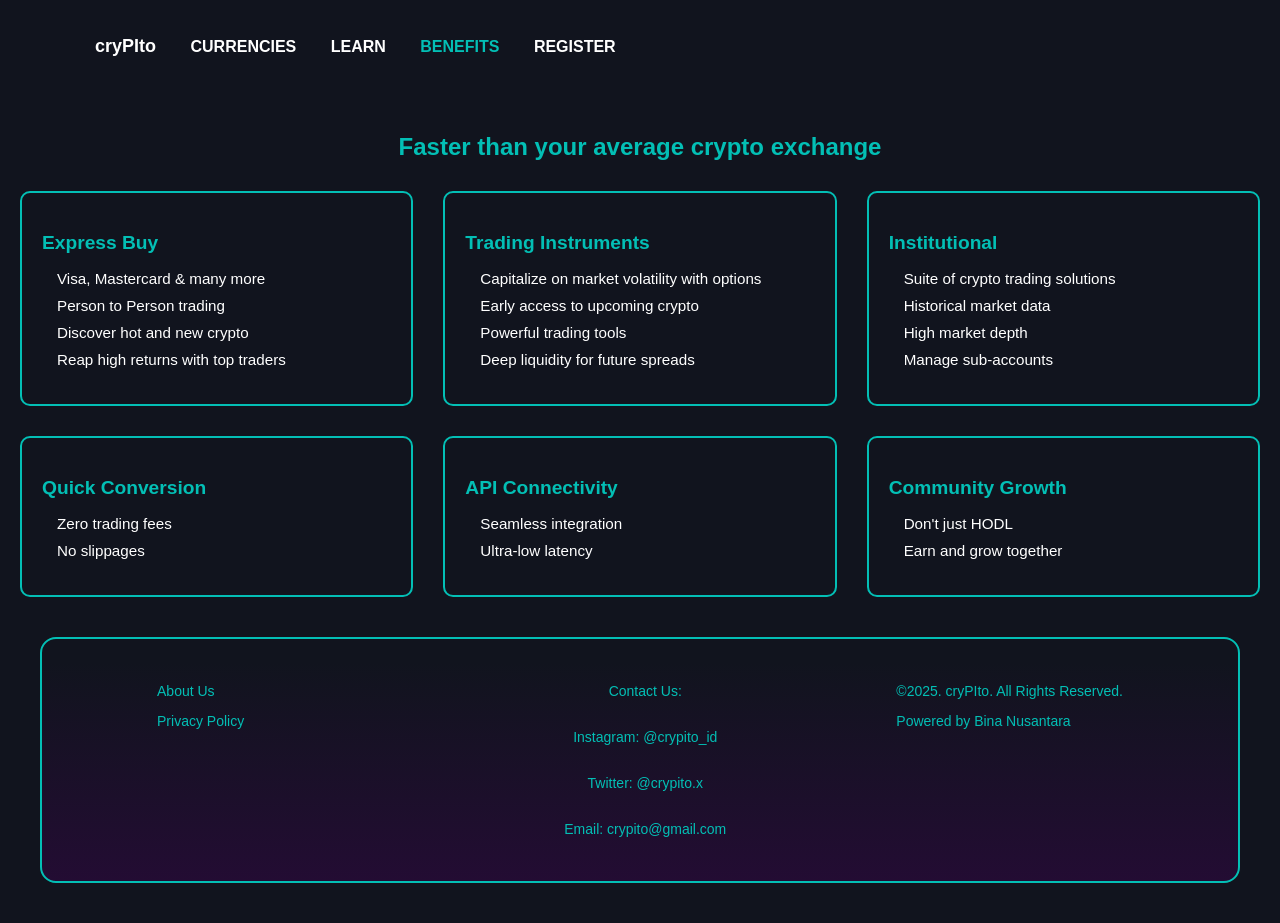
<file: benefit/benefits.html>
<!DOCTYPE html>
<html lang="en">
<head>
    <meta charset="UTF-8">
    <meta name="viewport" content="width=device-width, initial-scale=1.0">
    <title>Benefit</title>
    <link rel="stylesheet" href="../benefit/benefit.css"/>
</head>
<body>
    <header>
        <nav class="navbar">
            <ul class="nav-links">
                <a href="../home/index.html" class="logo">cryPIto</a>
                <a href="../currency/currencies.html">CURRENCIES</a>
                <a href="../learn/learn.html">LEARN</a>
                <a href="../benefit/benefits.html" class="active">BENEFITS</a>
                <a href="../register/register.html">REGISTER</a>
            </ul>
        </nav>
    </header>

    <main class="benefits-section">
    <h1>Faster than your average crypto exchange</h1>
    <div class="benefit-grid">
      <div class="benefit-box">
        <h3>Express Buy</h3>
        <ul>
          <li>Visa, Mastercard & many more</li>
          <li>Person to Person trading</li>
          <li>Discover hot and new crypto</li>
          <li>Reap high returns with top traders</li>
        </ul>
      </div>
      <div class="benefit-box">
        <h3>Trading Instruments</h3>
        <ul>
          <li>Capitalize on market volatility with options</li>
          <li>Early access to upcoming crypto</li>
          <li>Powerful trading tools</li>
          <li>Deep liquidity for future spreads</li>
        </ul>
      </div>
      <div class="benefit-box">
        <h3>Institutional</h3>
        <ul>
          <li>Suite of crypto trading solutions</li>
          <li>Historical market data</li>
          <li>High market depth</li>
          <li>Manage sub-accounts</li>
        </ul>
      </div>
      <div class="benefit-box">
        <h3>Quick Conversion</h3>
        <ul>
          <li>Zero trading fees</li>
          <li>No slippages</li>
        </ul>
      </div>
      <div class="benefit-box">
        <h3>API Connectivity</h3>
        <ul>
          <li>Seamless integration</li>
          <li>Ultra-low latency</li>
        </ul>
      </div>
      <div class="benefit-box">
        <h3>Community Growth</h3>
        <ul>
          <li>Don't just HODL</li>
          <li>Earn and grow together</li>
        </ul>
      </div>
    </div>
  </main>

  <footer>
    <div class="footer-links">
        <p>About Us</p>
        <p>Privacy Policy</p>
    </div>
    <div class="footer-contact">
        <p>Contact Us:</p>
        <p>Instagram: @crypito_id</p>
        <p>Twitter: @crypito.x</p>
        <p>Email: crypito@gmail.com</p>
    </div>
    <div class="footer-rights">
        <p>©2025. cryPIto. All Rights Reserved.</p>
        <p>Powered by Bina Nusantara</p>
    </div>
</footer>

</body>
</html>
</file>
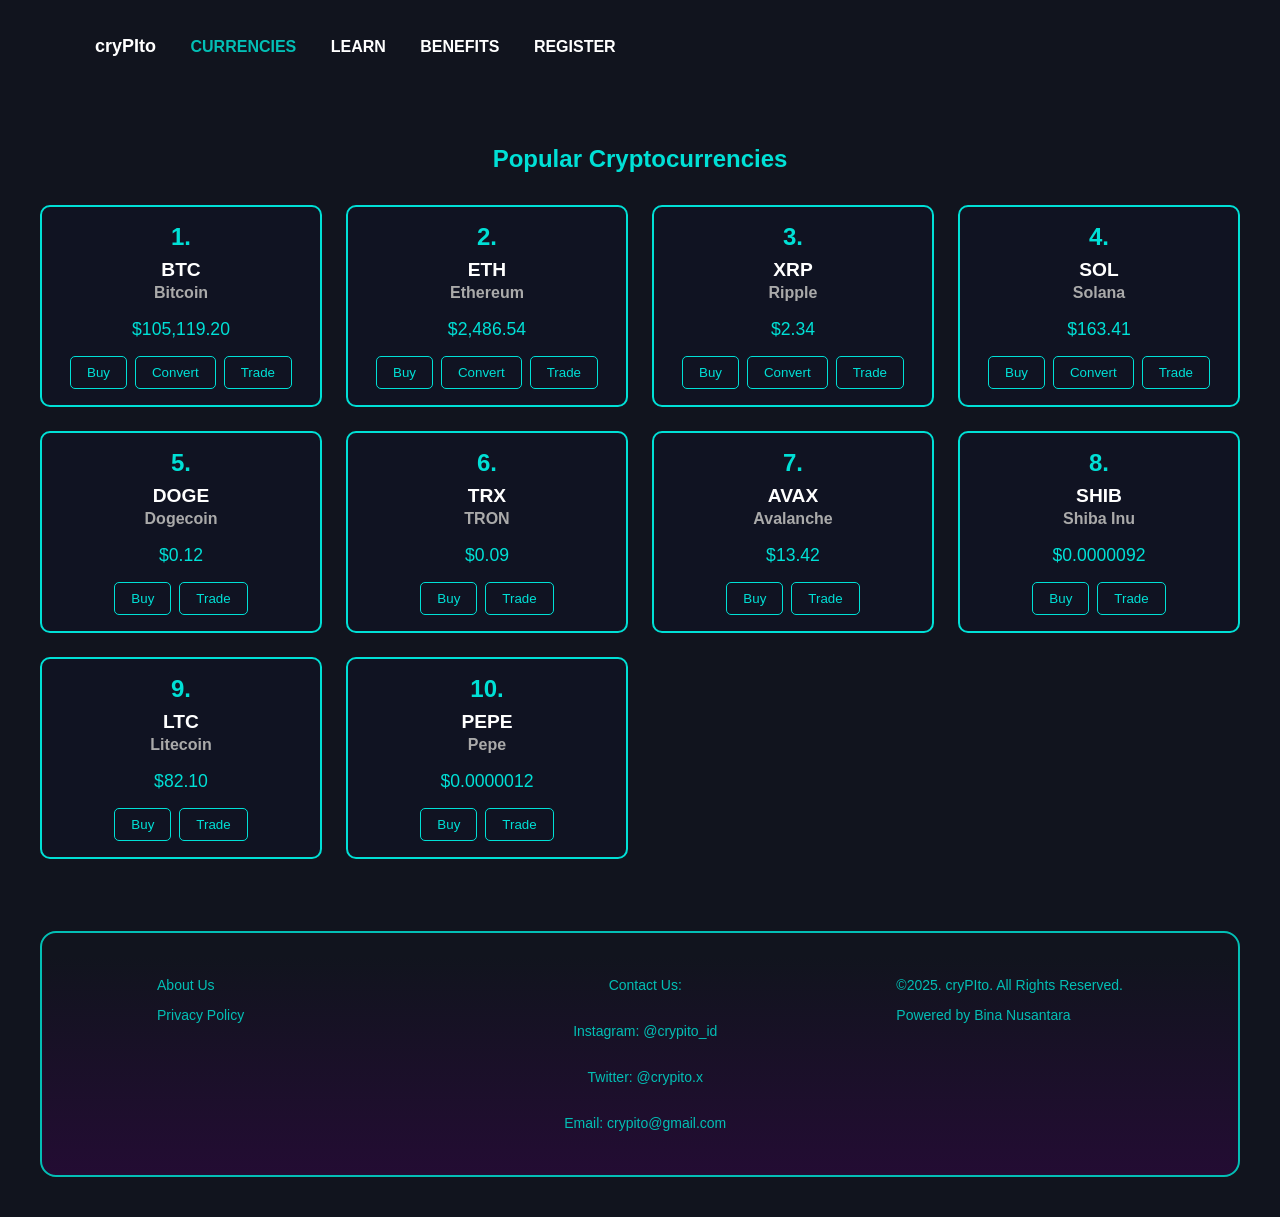
<file: currency/currencies.html>
<!DOCTYPE html>
<html lang="en">
<head>
    <meta charset="UTF-8">
    <meta name="viewport" content="width=device-width, initial-scale=1.0">
    <title>Currency</title>
    <link rel="stylesheet" href="../currency/currencies.css"/>
</head>
<body>
    <header>
        <nav class="navbar">
            <ul class="nav-links">
                <a href="../home/index.html" class="logo">cryPIto</a>
                <a href="../currency/currencies.html" class="active">CURRENCIES</a>
                <a href="../learn/learn.html">LEARN</a>
                <a href="../benefit/benefits.html">BENEFITS</a>
                <a href="../register/register.html">REGISTER</a>
            </ul>
        </nav>
    </header>

    <section class="currencies">
    <h1>Popular Cryptocurrencies</h1>

    <div class="currency-grid">
      <div class="currency-box top">
        <span class="rank">1.</span>
        <h3>BTC<br><small>Bitcoin</small></h3>
        <p>$105,119.20</p>
        <div class="btn-group">
          <button class="buy">Buy</button>
          <button class="convert">Convert</button>
          <button class="trade">Trade</button>
        </div>
      </div>
      <div class="currency-box top">
        <span class="rank">2.</span>
        <h3>ETH<br><small>Ethereum</small></h3>
        <p>$2,486.54</p>
        <div class="btn-group">
          <button class="buy">Buy</button>
          <button class="convert">Convert</button>
          <button class="trade">Trade</button>
        </div>
      </div>
      <div class="currency-box top">
        <span class="rank">3.</span>
        <h3>XRP<br><small>Ripple</small></h3>
        <p>$2.34</p>
        <div class="btn-group">
          <button class="buy">Buy</button>
          <button class="convert">Convert</button>
          <button class="trade">Trade</button>
        </div>
      </div>
      <div class="currency-box top">
        <span class="rank">4.</span>
        <h3>SOL<br><small>Solana</small></h3>
        <p>$163.41</p>
        <div class="btn-group">
          <button class="buy">Buy</button>
          <button class="convert">Convert</button>
          <button class="trade">Trade</button>
        </div>
      </div>

      <div class="currency-box">
        <span class="rank">5.</span>
        <h3>DOGE<br><small>Dogecoin</small></h3>
        <p>$0.12</p>
        <div class="btn-group">
          <button class="buy">Buy</button>
          <button class="trade">Trade</button>
        </div>
      </div>
      <div class="currency-box">
        <span class="rank">6.</span>
        <h3>TRX<br><small>TRON</small></h3>
        <p>$0.09</p>
        <div class="btn-group">
          <button class="buy">Buy</button>
          <button class="trade">Trade</button>
        </div>
      </div>
      <div class="currency-box">
        <span class="rank">7.</span>
        <h3>AVAX<br><small>Avalanche</small></h3>
        <p>$13.42</p>
        <div class="btn-group">
          <button class="buy">Buy</button>
          <button class="trade">Trade</button>
        </div>
      </div>
      <div class="currency-box">
        <span class="rank">8.</span>
        <h3>SHIB<br><small>Shiba Inu</small></h3>
        <p>$0.0000092</p>
        <div class="btn-group">
          <button class="buy">Buy</button>
          <button class="trade">Trade</button>
        </div>
      </div>
      <div class="currency-box">
        <span class="rank">9.</span>
        <h3>LTC<br><small>Litecoin</small></h3>
        <p>$82.10</p>
        <div class="btn-group">
          <button class="buy">Buy</button>
          <button class="trade">Trade</button>
        </div>
      </div>
      <div class="currency-box">
        <span class="rank">10.</span>
        <h3>PEPE<br><small>Pepe</small></h3>
        <p>$0.0000012</p>
        <div class="btn-group">
          <button class="buy">Buy</button>
          <button class="trade">Trade</button>
        </div>
      </div>
    </div>
  </section>
  
  <footer>
    <div class="footer-links">
        <p>About Us</p>
        <p>Privacy Policy</p>
    </div>
    <div class="footer-contact">
        <p>Contact Us:</p>
        <p>Instagram: @crypito_id</p>
        <p>Twitter: @crypito.x</p>
        <p>Email: crypito@gmail.com</p>
    </div>
    <div class="footer-rights">
        <p>©2025. cryPIto. All Rights Reserved.</p>
        <p>Powered by Bina Nusantara</p>
    </div>
</footer>

<script src="../currency/currencies.js"></script>
</body>
</html>
</file>
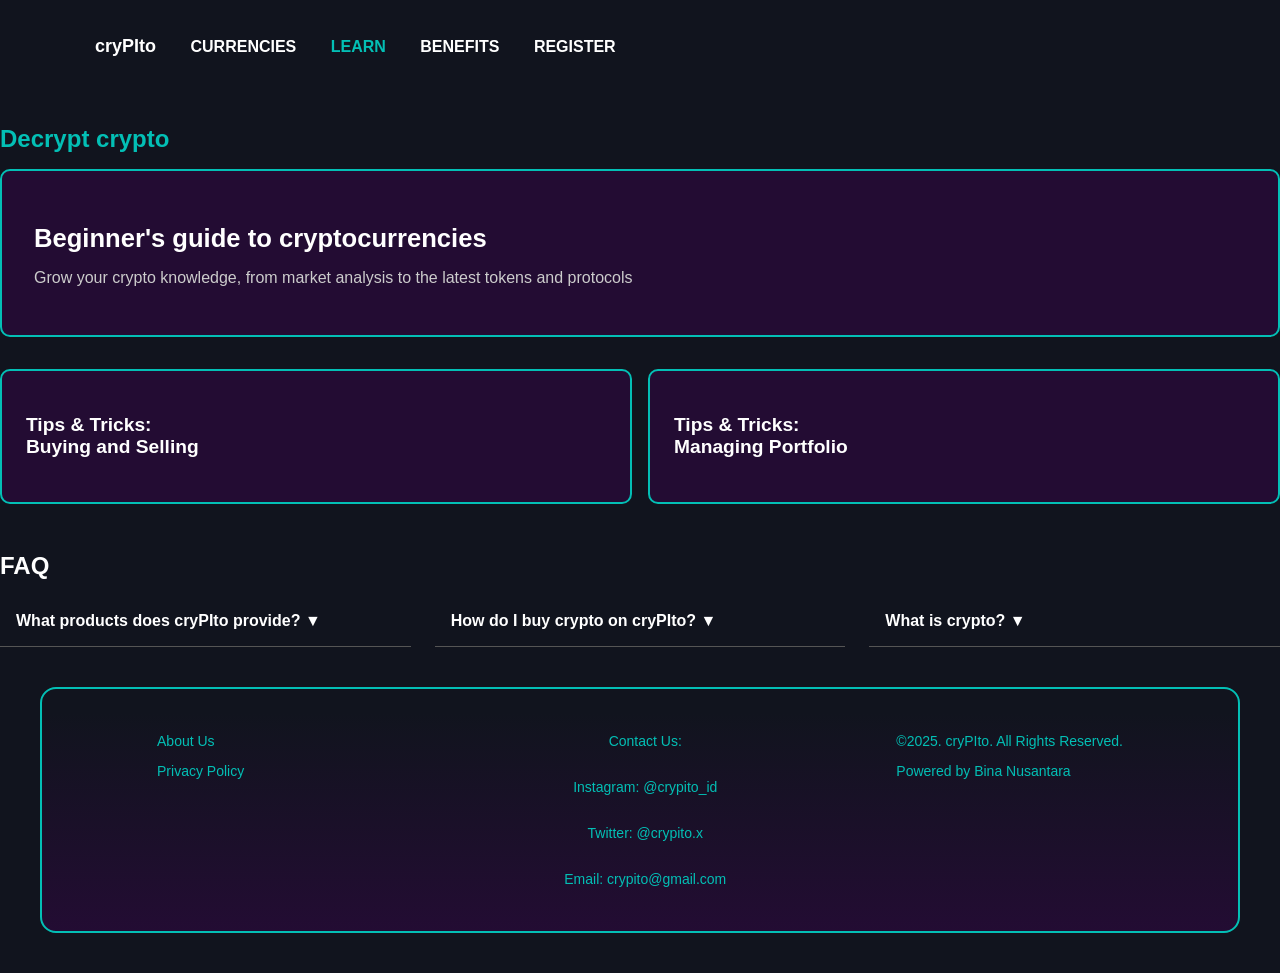
<file: learn/learn.html>
<!DOCTYPE html>
<html lang="en">
<head>
    <meta charset="UTF-8">
    <meta name="viewport" content="width=device-width, initial-scale=1.0">
    <title>Learn</title>
    <link rel="stylesheet" href="../learn/learn.css" />
</head>
<body>
      <header>
        <nav class="navbar">
            <ul class="nav-links">
                <a href="../home/index.html" class="logo">cryPIto</a>
                <a href="../currency/currencies.html">CURRENCIES</a>
                <a href="../learn/learn.html" class="active">LEARN</a>
                <a href="../benefit/benefits.html">BENEFITS</a>
                <a href="../register/register.html">REGISTER</a>
            </ul>
        </nav>
    </header>

   <section class="hero-learn">
    <h1>Decrypt crypto</h1>
    <div class="learn-card main">
      <div class="text">
        <h2>Beginner's guide to cryptocurrencies</h2>
        <p>Grow your crypto knowledge, from market analysis to the latest tokens and protocols</p>
      </div>
    </div>
   </section>

   <section class="hover-cards">
    <div class="learn-card hover">
      <h3>Tips & Tricks:<br>Buying and Selling</h3>
      <div class="hover-content">
        <ul>
          <li>Understand the fundamentals and technical analysis</li>
          <li>Invest what you can afford to lose</li>
          <li>Use stop-loss and take-profit orders</li>
          <li>Define your goals and create a plan</li>
          <li>Be discipline, avoid FOMO and panic selling</li>
        </ul>
      </div>
    </div>
    <div class="learn-card hover">
      <h3>Tips & Tricks:<br>Managing Portfolio</h3>
      <div class="hover-content">
        <ul>
          <li>Diversify your portfolio</li>
          <li>Utilize portfolio trackers & analytics tools</li>
          <li>Implement clear exit strategy and take profit systemically</li>
          <li>prioritize security beyond exchange</li>
          <li>Stay informed and adapt</li>
        </ul>
      </div>
    </div>
  </section>
    
  <section class="accordion-section">
    <h2>FAQ</h2>
    <div class="accordion">
      <div class="accordion-item">
        <button class="accordion-header">What products does cryPIto provide? ▼</button>
        <div class="accordion-body">
          <p>cryPIto is an innovative cryptocurrency exchange with advanced financial benefits. We offer ultra-fast crypto trading and earning services to millions of users globally in more than 100 regions.</p>
        </div>
      </div>
      <div class="accordion-item">
        <button class="accordion-header">How do I buy crypto on cryPIto? ▼</button>
        <div class="accordion-body">
          <p>Easily buy crypto within minutes using your local currency. We supports payment methods including Visa, Mastercard, and credit card.</p>
        </div>
      </div>
      <div class="accordion-item">
        <button class="accordion-header">What is crypto? ▼</button>
        <div class="accordion-body">
          <p>Cryptocurrency is a decentralized digital currency that operates on blockchain technology. It features transparency, borderless transaction, and immutability. You can trade popular cryptocurrencies such as bitcoin, ethereum, tether on cryPIto.</p>
        </div>
      </div>
    </div>
  </section>

<footer>
    <div class="footer-links">
        <p>About Us</p>
        <p>Privacy Policy</p>
    </div>
    <div class="footer-contact">
        <p>Contact Us:</p>
        <p>Instagram: @crypito_id</p>
        <p>Twitter: @crypito.x</p>
        <p>Email: crypito@gmail.com</p>
    </div>
    <div class="footer-rights">
        <p>©2025. cryPIto. All Rights Reserved.</p>
        <p>Powered by Bina Nusantara</p>
    </div>
</footer>
<script src="../learn/learn.js"></script>
</body>
</html>
</file>
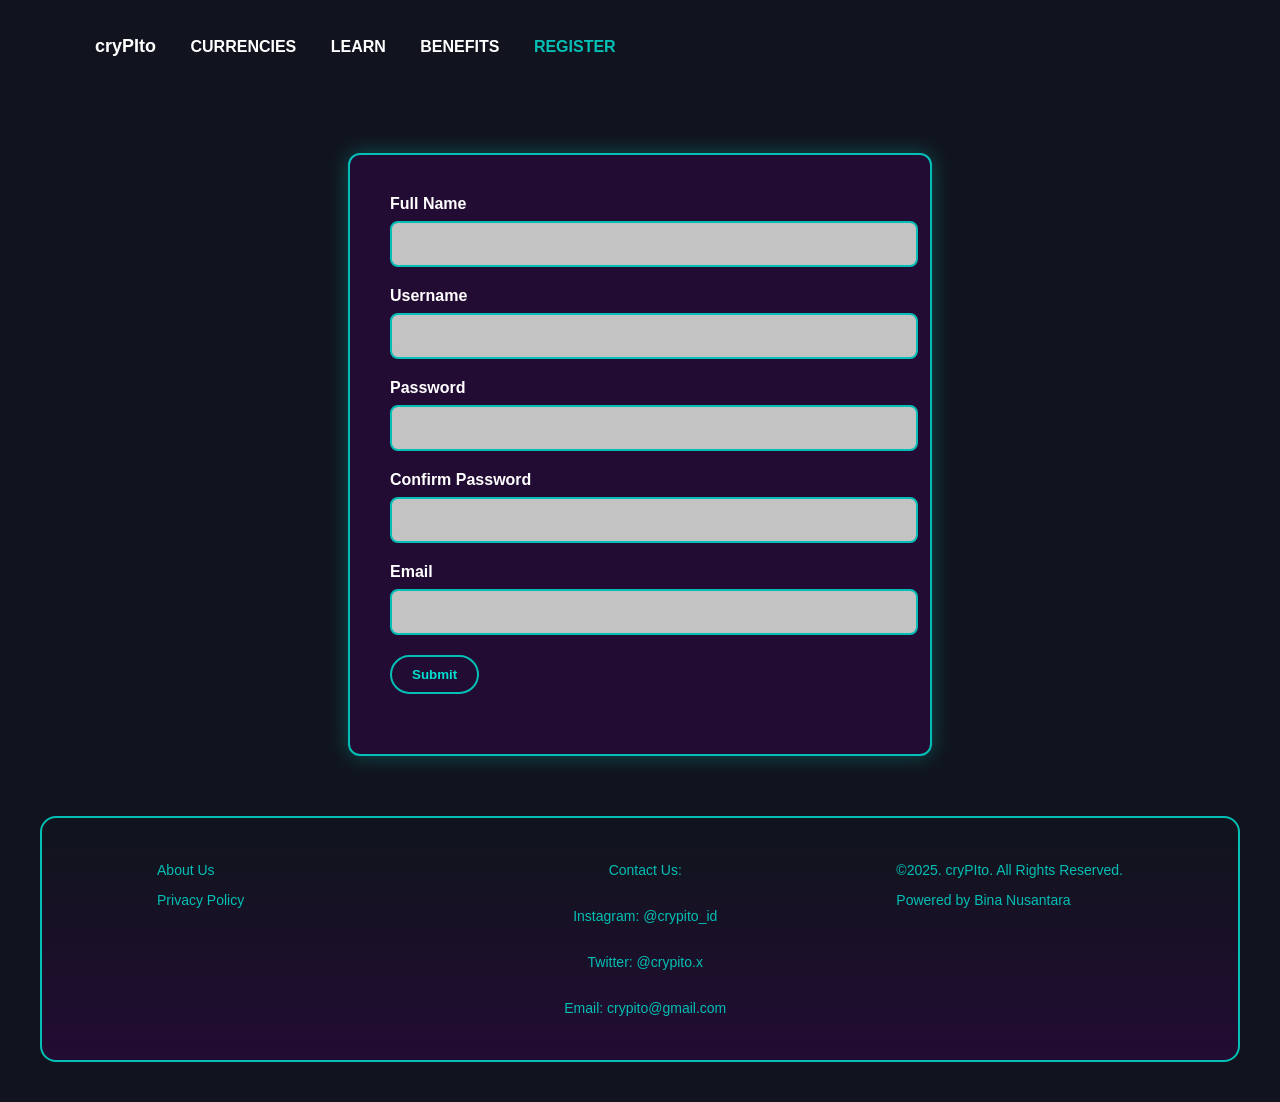
<file: register/register.html>
<!DOCTYPE html>
<html lang="en">
<head>
    <meta charset="UTF-8">
    <meta name="viewport" content="width=device-width, initial-scale=1.0">
    <title>Register</title>
    <link rel="stylesheet" href="../register/register.css"/>
</head>
<body>
    <header>
        <nav class="navbar">
            <ul class="nav-links">
                <a href="../home/index.html" class="logo">cryPIto</a>
                <a href="../currency/currencies.html">CURRENCIES</a>
                <a href="../learn/learn.html">LEARN</a>
                <a href="../benefit/benefits.html">BENEFITS</a>
                <a href="../register/register.html" class="active">REGISTER</a>
            </ul>
        </nav>
    </header>

    <div>
        <form method="post" action="">
            <div>
                <label for="nama">Full Name</label>
                <input type="nama" name="nama" id="nama"/>
                <p class="error-msg" id="namemsg"></p>
            </div>
            <div>
                <label for="username">Username</label>
                <input type="username" name="username" id="username"/>
                <p class="error-msg" id="usermsg"></p>
            </div>
            <div>
                <label for="password">Password</label>
                <input type="password" name="password" id="password"/>
                <p class="error-msg" id="pwdmsg"></p>
            </div>
            <div>
                <label for="confirm">Confirm Password</label>
                <input type="password" name="confirm" id="confirm"/>
            </div>
            <div>
                <label for="email">Email</label>
                <input type="email" name="email" id="email"/>
            </div>
            <div>
                <input type="submit" name="submit" id="submit"/>
            </div>
        </form>
    </div>

  <footer>
    <div class="footer-links">
        <p>About Us</p>
        <p>Privacy Policy</p>
    </div>
    <div class="footer-contact">
        <p>Contact Us:</p>
        <p>Instagram: @crypito_id</p>
        <p>Twitter: @crypito.x</p>
        <p>Email: crypito@gmail.com</p>
    </div>
    <div class="footer-rights">
        <p>©2025. cryPIto. All Rights Reserved.</p>
        <p>Powered by Bina Nusantara</p>
    </div>
    </footer>

<script src="../register/register.js"></script>
</body>
</html>
</file>
<file: benefit/benefit.css>
body {
    margin: 0;
    font-family: 'Segoe UI', sans-serif;
    background-color: #11141E;
    color: white;
}

header {
    display: flex;
    justify-content: space-between;
    align-items: center;
    padding: 20px 40px;
    background-color: #11141E;
}

nav a {
    color: white;
    text-decoration: none;
    margin: 0 15px;
    font-weight: bold;
    transition: color 0.3s;
}

.navbar a:hover {
    color: #03bfb5;
}

.navbar a.active{
    color: #03bfb5;
}

.benefits-section h1 {
  text-align: center;
  color: #03bfb5;
  font-size: 24px;
  margin: 40px 0 30px;
}

.benefit-grid {
  display: grid;
  grid-template-columns: repeat(3, 1fr);
  gap: 30px;
  padding: 0 20px;
}

@media (max-width: 1024px) {
  .benefit-grid {
    grid-template-columns: repeat(2, 1fr);
  }
}


@media (max-width: 768px) {
  .benefit-grid {
    grid-template-columns: 1fr;
  }
}

.benefit-box {
  border: 2px solid #03bfb5;
  padding: 20px;
  border-radius: 10px;
  background-color: #11141E;
  transition: transform 0.3s ease, box-shadow 0.3s ease;
}

.benefit-box h3 {
  color: #03bfb5;
  margin-bottom: 15px;
  font-size: 19.2px;
}

.benefit-box ul {
  list-style: none;
  padding-left: 15px;
}

.benefit-box ul li {
  margin-bottom: 10px;
  font-size: 15.2px;
}

.benefit-box:hover {
  transform: translateY(-8px);
  box-shadow: 0 8px 16px rgba(0, 240, 204, 0.2);
}

footer {
    background: linear-gradient(to top, #230c33, #11141E 90%);
    color: #03bfb5;
    margin: 40px;
    padding: 30px;
    font-size: 14px;
    border: 2px solid #03bfb5;
    border-radius: 16px;
    display: flex;
    justify-content: space-around;
    flex-wrap: wrap;
}

.footer-links {
font-family: 'Segoe UI', sans-serif;
display: block;
color:#03bfb5;
text-decoration: none;
margin-bottom: 8px;
}

.footer-contact {
font-family: 'Segoe UI', sans-serif;
display: flex;
flex-direction: column;
gap: 2px;
text-align: center;
margin-left: 150px;
}

.rights {
font-family: 'Segoe UI', sans-serif;
text-align: right;
color: #03bfb5;
font-size: 13px;
line-height: 1.4;
margin-bottom: 8px;
}

.logo {
  text-decoration: none;
  font-weight: bold;
  cursor: pointer;
  color: white;
  font-size: 18px;
}

@media (max-width: 768px) {
  .footer-contact {
    text-align:right;
    margin-left: 0px;
  }
}

@media screen and (max-width: 768px) {
    header {
        flex-direction: column;
        align-items: flex-start;
        padding: 20px;
    }

    nav {
        width: 100%;
        display: flex;
        flex-direction: column;
        gap: 10px;
        margin-top: 10px;
    }

    nav a {
        margin: 0;
        padding: 10px 0;
        border-bottom: 1px solid rgba(255, 255, 255, 0.1);
        width: 100%;
    }

    nav a:last-child {
        border-bottom: none;
    }
}
</file>
<file: currency/currencies.css>
body {
    margin: 0;
    font-family: 'Segoe UI', sans-serif;
    background-color: #11141E;
    color: white;
}

header {
    display: flex;
    justify-content: space-between;
    align-items: center;
    padding: 20px 40px;
    background-color: #11141E;
}

nav a {
    color: white;
    text-decoration: none;
    margin: 0 15px;
    font-weight: bold;
    transition: color 0.3s;
}

.navbar a:hover {
    color: #03bfb5;
}

.navbar a.active{
    color: #03bfb5;
}

.currencies {
  padding: 2rem;
  text-align: center;
}

.currencies h1 {
  color: #00e0d6;
  margin-bottom: 2rem;
}

.currency-grid {
  display: grid;
  grid-template-columns: repeat(auto-fit, minmax(250px, 1fr));
  gap: 1.5rem;
  max-width: 1200px;
  margin: 0 auto;
}

.currency-box {
  background-color: #101322;
  border: 2px solid #00e0d6;
  border-radius: 10px;
  padding: 1rem;
  display: flex;
  flex-direction: column;
  align-items: center;
  transition: transform 0.3s ease;
}

.currency-box:hover {
  transform: translateY(-5px);
}

.rank {
  font-size: 1.5rem;
  color: #00e0d6;
  font-weight: bold;
}

.currency-box h3 {
  margin: 0.5rem 0;
  font-size: 1.2rem;
  color: white;
}

.currency-box small {
  color: #aaa;
}

.currency-box p {
  font-size: 1.1rem;
  color: #00e0d6;
  margin: 0.5rem 0 1rem;
}

.btn-group {
  display: flex;
  gap: 0.5rem;
  flex-wrap: wrap;
  justify-content: center;
}

.btn-group button {
  background-color: transparent;
  border: 1px solid #00e0d6;
  color: #00e0d6;
  padding: 0.5rem 1rem;
  border-radius: 5px;
  cursor: pointer;
  transition: background-color 0.3s, color 0.3s;
}

.btn-group button:hover {
  background-color: #00e0d6;
  color: #0b0d19;
}

footer {
    background: linear-gradient(to top, #230c33, #11141E 90%);
    color: #03bfb5;
    margin: 40px;
    padding: 30px;
    font-size: 14px;
    border: 2px solid #03bfb5;
    border-radius: 16px;
    display: flex;
    justify-content: space-around;
    flex-wrap: wrap;
}

.footer-links {
font-family: 'Segoe UI', sans-serif;
display: block;
color:#03bfb5;
text-decoration: none;
margin-bottom: 8px;
}

.footer-contact {
font-family: 'Segoe UI', sans-serif;
display: flex;
flex-direction: column;
gap: 2px;
text-align: center;
margin-left: 150px;
}

.rights {
font-family: 'Segoe UI', sans-serif;
text-align: right;
color: #03bfb5;
font-size: 13px;
line-height: 1.4;
margin-bottom: 8px;
}

.logo {
  text-decoration: none;
  font-weight: bold;
  cursor: pointer;
  color: white;
  font-size: 18px;
}

@media (max-width: 768px) {
  .footer-contact {
    text-align:right;
    margin-left: 0px;
  }
}

@media screen and (max-width: 768px) {
    header {
        flex-direction: column;
        align-items: flex-start;
        padding: 20px;
    }

    nav {
        width: 100%;
        display: flex;
        flex-direction: column;
        gap: 10px;
        margin-top: 10px;
    }

    nav a {
        margin: 0;
        padding: 10px 0;
        border-bottom: 1px solid rgba(255, 255, 255, 0.1);
        width: 100%;
    }

    nav a:last-child {
        border-bottom: none;
    }
}
</file>
<file: learn/learn.css>
body {
    margin: 0;
    font-family: 'Segoe UI', sans-serif;
    background-color: #11141E;
    color: white;
}

header {
    display: flex;
    justify-content: space-between;
    align-items: center;
    padding: 20px 40px;
    background-color: #11141E;
}

nav a {
    color: white;
    text-decoration: none;
    margin: 0 15px;
    font-weight: bold;
    transition: color 0.3s;
}

.navbar a:hover {
    color: #03bfb5;
}

.navbar a.active{
    color: #03bfb5;
}

.hero-learn h1 {
  text-align: center;
  color: #03bfb5;
  display: flex;
  margin: 32px 0 16px;
}

.learn-card.main {
  display: flex;
  justify-content: space-between;
  align-items: center;
  background: #230c33;
  border: 2px solid #03bfb5;
  padding: 32px;
  border-radius: 10px;
  margin-bottom: 32px;
}

.learn-card.main .text h2 {
  font-size: 25.6px;
  font-weight: 700;
  color: white;
  margin-bottom: 8px;
}

.learn-card.main .text p {
  color: #ccc;
}

.hover-cards {
  display: flex;
  justify-content: space-between;
  gap: 16px;
  margin-bottom: 48px;
}

.learn-card.hover {
  position: relative;
  width: 48%;
  background: #230c33;
  border: 2px solid #03bfb5;
  padding: 24px;
  border-radius: 10px;
  transition: all 0.3s ease;
  overflow: hidden;
}

.learn-card.hover h3 {
  font-size: 19.2px;
  color: white;
}

.hover-content {
  margin-top: 16px;
  color: #03bfb5;
  display: none;
}

.learn-card.hover:hover .hover-content {
  display: block;
}

.accordion-section h2 {
  font-size: 24px;
  margin-bottom: 16px;
}

.accordion {
  display: flex;
  flex-wrap: wrap;
  gap: 24px;
}

.accordion-item {
  flex: 1;
  min-width: 250px;
}

.accordion-header {
  width: 100%;
  background: transparent;
  color: white;
  font-weight: bold;
  text-align: left;
  border: none;
  cursor: pointer;
  padding: 16px;
  font-size: 16px;
  border-bottom: 1px solid #555;
  position: relative;
}

.accordion-body {
  background-color: #11141E;
  color: #ccc;
  padding: 16px;
  display: none;
}

.accordion-item.active .accordion-body {
  display: block;
}


footer {
    background: linear-gradient(to top, #230c33, #11141E 90%);
    color: #03bfb5;
    margin: 40px;
    padding: 30px;
    font-size: 14px;
    border: 2px solid #03bfb5;
    border-radius: 16px;
    display: flex;
    justify-content: space-around;
    flex-wrap: wrap;
}

.footer-links {
font-family: 'Segoe UI', sans-serif;
display: block;
color:#03bfb5;
text-decoration: none;
margin-bottom: 8px;
}

.footer-contact {
font-family: 'Segoe UI', sans-serif;
display: flex;
flex-direction: column;
gap: 2px;
text-align: center;
margin-left: 150px;
}

.rights {
font-family: 'Segoe UI', sans-serif;
text-align: right;
color: #03bfb5;
font-size: 13px;
line-height: 1.4;
margin-bottom: 8px;
}

.logo {
  text-decoration: none;
  font-weight: bold;
  cursor: pointer;
  color: white;
  font-size: 18px;
}

@media (max-width: 768px) {
  .footer-contact {
    text-align:right;
    margin-left: 0px;
  }
}

@media screen and (max-width: 768px) {
    header {
        flex-direction: column;
        align-items: flex-start;
        padding: 20px;
    }

    nav {
        width: 100%;
        display: flex;
        flex-direction: column;
        gap: 10px;
        margin-top: 10px;
    }

    nav a {
        margin: 0;
        padding: 10px 0;
        border-bottom: 1px solid rgba(255, 255, 255, 0.1);
        width: 100%;
    }

    nav a:last-child {
        border-bottom: none;
    }
}
</file>
<file: register/register.css>
body {
    margin: 0;
    font-family: 'Segoe UI', sans-serif;
    background-color: #11141E;
    color: white;
}

header {
    display: flex;
    justify-content: space-between;
    align-items: center;
    padding: 20px 40px;
    background-color: #11141E;
}

nav a {
    color: white;
    text-decoration: none;
    margin: 0 15px;
    font-weight: bold;
    transition: color 0.3s;
}

.navbar a:hover {
    color: #03bfb5;
}

.navbar a.active{
    color: #03bfb5;
}

form {
    max-width: 500px;
    margin: 60px auto;
    background-color: #230c33;
    padding: 40px;
    border: 2px solid #03bfb5;
    border-radius: 12px;
    box-shadow: 0 0 20px rgba(0, 224, 208, 0.3);
}


form div {
    margin-bottom: 20px;
}


label {
    display: block;
    margin-bottom: 8px;
    font-weight: 600;
}


input[type="text"],
input[type="nama"],
input[type="username"],
input[type="password"],
input[type="email"] {
    width: 100%;
    padding: 12px;
    border-radius: 8px;
    border: 2px solid #03bfb5;
    background-color: #c3c3c3;
    color: #000;
    font-size: 16px;
    transition: border 0.3s ease;
}

input:focus {
    outline: none;
    border-color: #03bfb5;
}


input[type="submit"] {
    background-color: transparent;
    color: #00e0d0;
    border: 2px solid #03bfb5;
    border-radius: 20px;
    padding: 10px 20px;
    font-weight: 600;
    cursor: pointer;
    transition: background-color 0.3s ease, color 0.3s ease;
}

input[type="submit"]:hover {
    background-color: #03bfb5;
    color: #000;
}


.error-msg{
    margin: 6px 0 0;
    font-size: 0.9rem;
    color: #ff4f4f;
}

footer {
    background: linear-gradient(to top, #230c33, #11141E 90%);
    color: #03bfb5;
    margin: 40px;
    padding: 30px;
    font-size: 14px;
    border: 2px solid #03bfb5;
    border-radius: 16px;
    display: flex;
    justify-content: space-around;
    flex-wrap: wrap;
}

.footer-links {
font-family: 'Segoe UI', sans-serif;
display: block;
color:#03bfb5;
text-decoration: none;
margin-bottom: 8px;
}

.footer-contact {
font-family: 'Segoe UI', sans-serif;
display: flex;
flex-direction: column;
gap: 2px;
text-align: center;
margin-left: 150px;
}

.rights {
font-family: 'Segoe UI', sans-serif;
text-align: right;
color: #03bfb5;
font-size: 13px;
line-height: 1.4;
margin-bottom: 8px;
}

.logo {
  text-decoration: none;
  font-weight: bold;
  cursor: pointer;
  color: white;
  font-size: 18px;
}

@media (max-width: 768px) {
  .footer-contact {
    text-align:right;
    margin-left: 0px;
  }
}

@media screen and (max-width: 768px) {
    header {
        flex-direction: column;
        align-items: flex-start;
        padding: 20px;
    }

    nav {
        width: 100%;
        display: flex;
        flex-direction: column;
        gap: 10px;
        margin-top: 10px;
    }

    nav a {
        margin: 0;
        padding: 10px 0;
        border-bottom: 1px solid rgba(255, 255, 255, 0.1);
        width: 100%;
    }

    nav a:last-child {
        border-bottom: none;
    }
}
</file>
